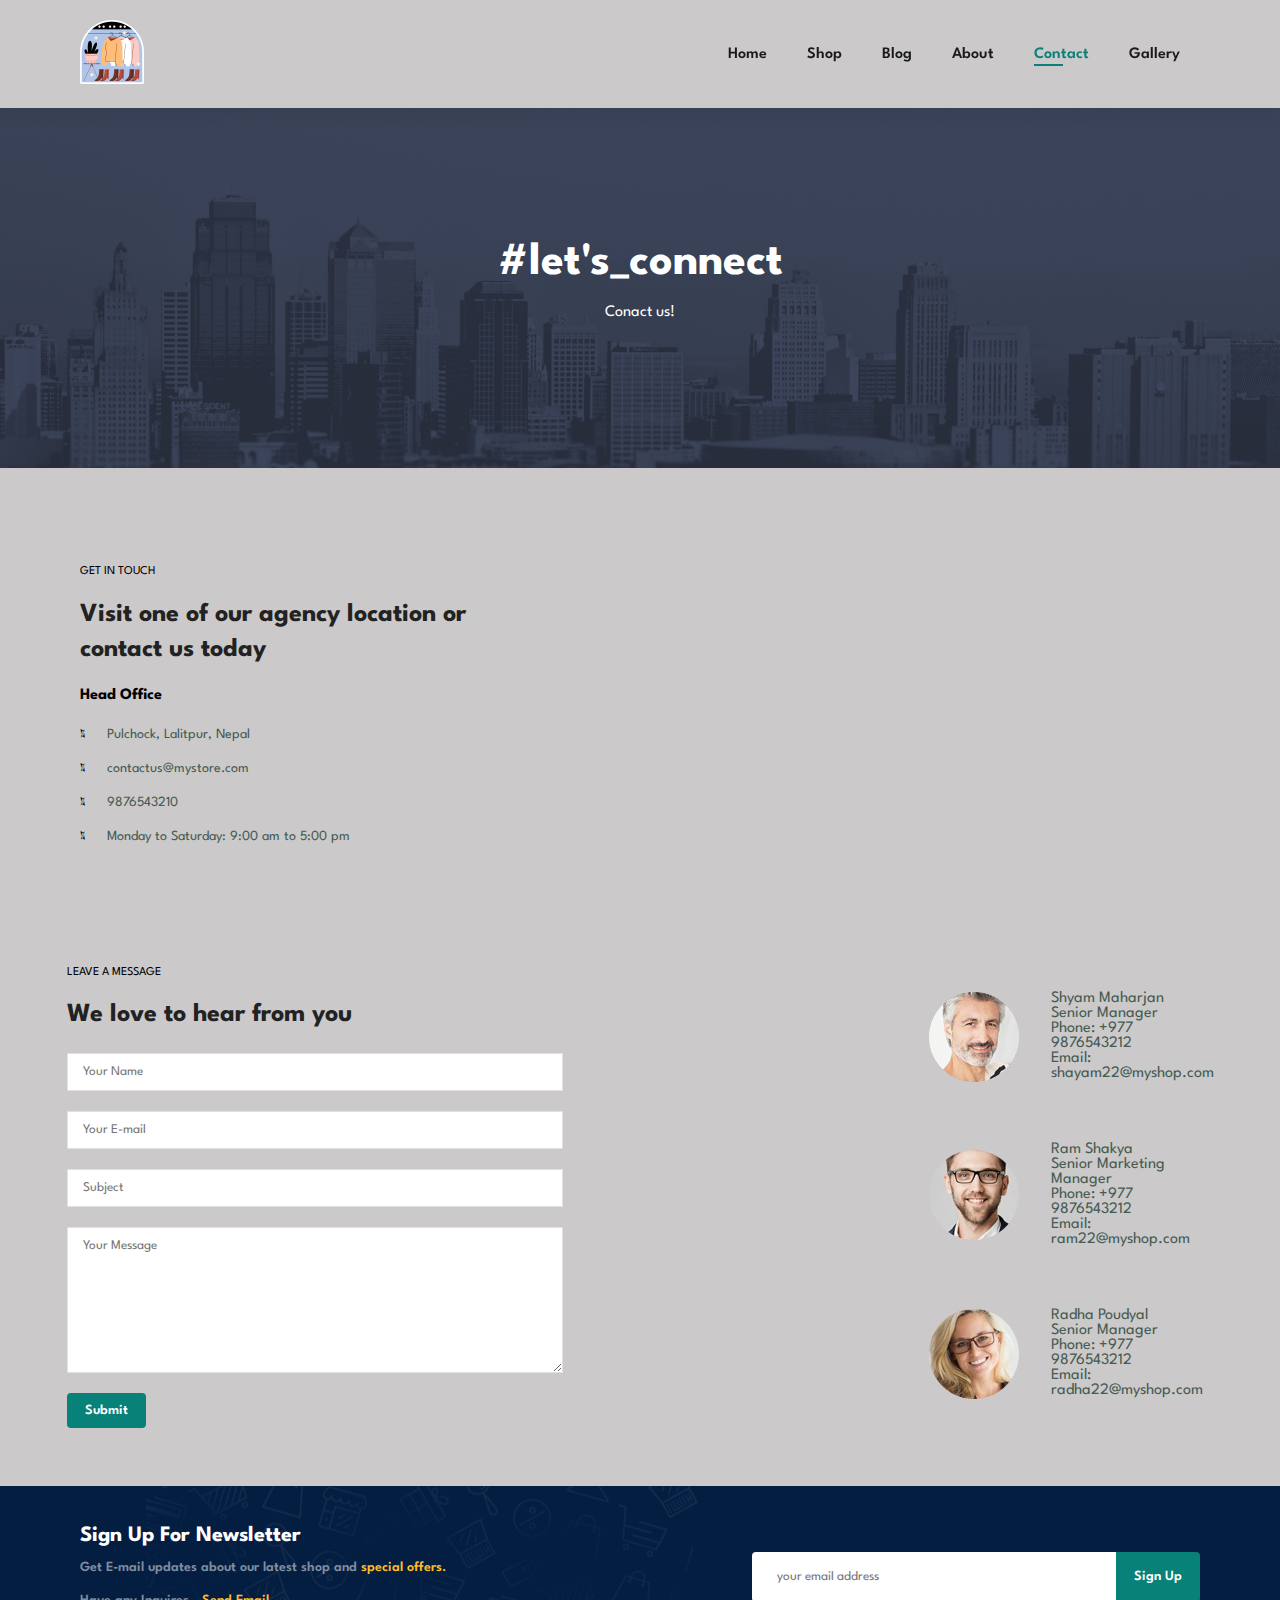
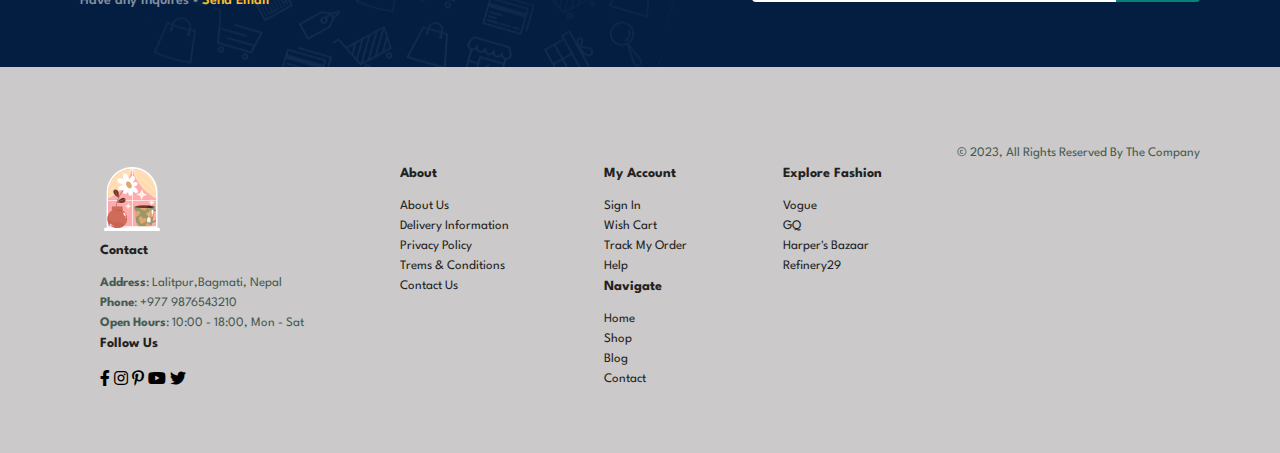
<file: E-commerce Website/contact.html>
<!DOCTYPE html>
<html lang="en">
<head>
    <meta charset="UTF-8">
    <meta http-equiv="X-UA-Compatible" content="IE=edge">
    <meta name="viewport" content="width=device-width, initial-scale=1.0">
    <title>My Store</title>

    <link rel="stylesheet" href="style.css">
    <link rel="stylesheet" href="https://pro.fontawesome.com/releases/v5.10.0/css/all.css" />

</head>
<body>
    <section id="header">
        <a href="#"><img src="img/logo1.png" alt="logo here" class="logo"></a>

        <div>
            <ul id="navbar">
                <li><a href="index.html">Home</a></li>
                <li><a href="shop.html">Shop</a></li>
                <li><a href="blog.html">Blog</a></li>
                <li><a href="about.html">About</a></li>
                <li><a href="contact.html" class="active">Contact</a></li>
                <li><a href="gallery.html">Gallery</a></li>
            </ul>
        </div>
    </section>

    <section id="page-header" class="contact-header">
        <h2>#let's_connect</h2>
        <p>Conact us!</p>
    </section>

    <section id="contact-details" class="section-p1">
        <div class="details">
            <span>GET IN TOUCH</span>
            <h2>Visit one of our agency location or contact us today</h2>
            <h3>Head Office</h3>
            <div>
                <li>
                    <i class="fal fa-map"></i>
                    <p>Pulchock, Lalitpur, Nepal</p>
                </li>
                <li>
                    <i class="fal fa-envelope"></i>
                    <p>contactus@mystore.com</p>
                </li>
                <li>
                    <i class="fal fa-phone-alt"></i>
                    <p>9876543210</p>
                </li>
                <li>
                    <i class="fal fa-clock"></i>
                    <p>Monday to Saturday: 9:00 am to 5:00 pm</p>
                </li>
            </div>
        </div>
        <div class="map">
            <iframe src="https://www.google.com/maps/embed?pb=!1m18!1m12!1m3!1d3533.2768915613324!2d85.31661549999995!3d27.677835700000006!2m3!1f0!2f0!3f0!3m2!1i1024!2i768!4f13.1!3m3!1m2!1s0x39eb19cbbeac9357%3A0x8f35a679609cb5b9!2sPulchowk%2C%20Lalitpur%2044600!5e0!3m2!1sen!2snp!4v1682048973479!5m2!1sen!2snp" width="600" height="450" style="border:0;" allowfullscreen="" loading="lazy" referrerpolicy="no-referrer-when-downgrade"></iframe>
        </div>
    </section>

    <!-- <section id="form-details">
        <form id="contact-form" action="">
            <span>LEAVE A MESSAGE</span>
            <h2>We love to hear from you</h2>
            <input type="text" placeholder="Your Name" name="name">
            <input type="text" placeholder="Your E-mail" name="email">
            <input type="text" placeholder="Subject" name="subject">
            <textarea name="message" cols="30" rows="10" placeholder="Your Message"></textarea>
            <button class="normal" type="submit">Submit</button>
          </form>
          <div id="success-message" style="display:none">Thank you for your message!</div>
        <div class="people">
            <div>
                <img src="img/people/1.png" alt="image here">
                <p><span>Shyam Maharjan</span>Senior Manager<br> Phone: +977 9876543212 <br> Email: shayam22@myshop.com</p>
            </div>
            <div>
                <img src="img/people/2.png" alt="image here">
                <p><span>Ram Shakya</span>Senior Marketing Manager<br> Phone: +977 9876543212 <br> Email: ram22@myshop.com</p>
            </div>
            <div>
                <img src="img/people/3.png" alt="image here">
                <p><span>Radha Poudyal</span>Senior Manager<br> Phone: +977 9876543212 <br> Email: radha22@myshop.com</p>
            </div>
        </div>
    </section> -->

    <section id="form-details">
        <table>
          <tr>
            <td colspan="2" class="form-content">
              <form id="contact-form" action="">
                <span>LEAVE A MESSAGE</span>
                <h2>We love to hear from you</h2>
                <input type="text" placeholder="Your Name" name="name">
                <input type="text" placeholder="Your E-mail" name="email">
                <input type="text" placeholder="Subject" name="subject">
                <textarea name="message" cols="30" rows="10" placeholder="Your Message"></textarea>
                <button class="normal" type="submit">Submit</button>
              </form>
              <div id="success-message" style="display:none">Thank you for your message!</div>
            </td>
            <td class="people-column">
              <div class="people">
                <table>
                  <tr>
                    <td>
                      <img src="img/people/1.png" alt="image here">
                    </td>
                    <td>
                      <p><span>Shyam Maharjan</span><br>Senior Manager<br> Phone: +977 9876543212 <br> Email: shayam22@myshop.com</p>
                    </td>
                  </tr>
                  <tr>
                    <td>
                      <img src="img/people/2.png" alt="image here">
                    </td>
                    <td>
                      <p><span>Ram Shakya</span><br>Senior Marketing Manager<br> Phone: +977 9876543212 <br> Email: ram22@myshop.com</p>
                    </td>
                  </tr>
                  <tr>
                    <td>
                      <img src="img/people/3.png" alt="image here">
                    </td>
                    <td>
                      <p><span>Radha Poudyal</span><br>Senior Manager<br> Phone: +977 9876543212 <br> Email: radha22@myshop.com</p>
                    </td>
                  </tr>
                </table>
              </div>
            </td>
          </tr>
        </table>

      </section>
      
      
    <script src="validate-form.js"></script>

    <section id="newsletter" class="section-p1 section-m1">
        <div class="news-text">
            <h4>Sign Up For Newsletter</h4>
            <p>Get E-mail updates about our latest shop and <span>special offers.</span></p>
            <p>Have any Inquires - <a href="mailto:example@example.com">Send Email</a></p>
        </div>
        <div class="form">
            <input type="text" placeholder="your email address">
            <button class="normal">Sign Up</button>
        </div>
    </section>

    <footer class="section-p1">
        <div class="column">
            <img class="logo" src="img/logo.png" alt="logo here">
            <h4>Contact</h4>
            <p><strong>Address</strong>: Lalitpur,Bagmati, Nepal</p>
            <p><strong>Phone</strong>: +977 9876543210</p>
            <p><strong>Open Hours</strong>: 10:00 - 18:00, Mon - Sat</p>
            <div class="follow">
                <h4>Follow Us</h4>
                <div class="icons">
                    <i class="fab fa-facebook-f"></i>
                    <i class="fab fa-instagram"></i>
                    <i class="fab fa-pinterest-p"></i>
                    <i class="fab fa-youtube"></i>
                    <i class="fab fa-twitter"></i>
                </div>    
            </div>
        </div>
        <div class="column">
            <h4>About</h4>
            <a href="about.html">About Us</a>
            <a href="#">Delivery Information</a>
            <a href="#">Privacy Policy</a>
            <a href="#">Trems & Conditions</a>
            <a href="#">Contact Us</a>
        </div>
        <div class="column">
            <h4>My Account</h4>
            <a href="#">Sign In</a>
            <a href="#">Wish Cart</a>
            <a href="#">Track My Order</a>
            <a href="#">Help</a>
            <h4>Navigate</h4>
            <a href="index.html">Home</a>
            <a href="shop.html">Shop</a>
            <a href="blog.html">Blog</a>
            <a href="contact.html">Contact</a>
        </div>
        <div class="column">
            <h4>Explore Fashion</h4>
            <a href=" https://www.vogue.com/">Vogue</a>
            <a href=" https://www.gq.com/">GQ</a>
            <a href=" https://www.harpersbazaar.com/">Harper's Bazaar</a>
            <a href=" https://www.refinery29.com/">Refinery29</a>
        </div>
        <div class="copyright">
            <p>&copy; 2023, All Rights Reserved By The Company </p>
        </div>
    </footer>
</file>
<file: E-commerce Website/style.css>
@import url("https://fonts.googleapis.com/css2?family=Spartan:wght@100;200;300;400;500;600;700;800;900&display=swap");
* {
  margin: 0;
  padding: 0;
  box-sizing: border-box;
  font-family: "Spartan", sans-serif;
}

html {
  scroll-behavior: smooth;
}

/* Global Styles */

h1 {
  font-size: 50px;
  line-height: 64px;
  color: #222;
}

h2 {
  font-size: 46px;
  line-height: 54px;
  color: #222;
}

h4 {
  font-size: 20px;
  color: #222;
}

h6 {
  font-weight: 700;
  font-size: 12px;
}

p {
  font-size: 16px;
  color: #465b52;
  margin: 15px 0 20px 0;
}

.section-p1 {
  padding: 40px 80px;
}

.section-m1 {
  margin: 40px 0;
}

button.normal {
  font-size: 14px;
  font-weight: 600;
  padding: 11px 18px;
  color: #fff;
  background-color: transparent;
  cursor: pointer;
  border: none;
  outline: none;
  transition: 0.2s;
}

button.white {
  font-size: 13px;
  font-weight: 600;
  padding: 15px 30px;
  color: #000;
  background-color: #fff;
  border-radius: 4px;
  cursor: pointer;
  border: none;
  outline: none;
  transition: 0.2s;
}

button.green {
  font-size: 13px;
  font-weight: 600;
  padding: 11px 18px;
  color: #fff;
  background-color: transparent;
  cursor: pointer;
  border: 1px solid #fff;
  outline: none;
  transition: 0.2s;
}

body {
  width: 100%;
  background-color: #cbc9c9;
  max-width: 1320px;
  margin: 0 auto;
}

/* Header Styling */
#header {
    display: flex;
    align-items: center;
    justify-content: space-between;
    padding: 20px 80px;
    background: #cbc9c9;
    box-shadow: 0 5px 15px rgba(0, 0, 0, 0.06);
    z-index: 999;
    position: sticky;
    top: 0;
    left: 0;
}

#navbar {
    display: flex;
    align-items: center;
    justify-content: center;
}

#navbar li {
    list-style-type: none;
    padding: 0 20px;
    position: relative;
}

#navbar li a {
    text-decoration: none;
    font-size: 16px;
    color: #1a1a1a;
    font-weight: 600;
    transition: 0.3s ease;
}

#navbar li a:hover,
#navbar li a.active {
    color: #088178;
}

#navbar li a.active::after,
#navbar li a:hover::after{
    content: "";
    width: 30%;
    height: 2px;
    background: #088178;
    position: absolute;
    bottom: -4px;
    left: 20px;
}

#hero {
    /* background-image: url(img/hero4.jpg); */
    height: 90vh;
    width: 100%;
    background-size: cover;
    background-position: top 25% right 0;
    padding: 0 80px;
    display: flex;
    flex-direction: column;
    align-items: flex-start;
    justify-content: center;
    position: relative;
}

.hero-content {
  position: relative;
  z-index: 1;
  padding: 50px;
  color: white;
  text-align: center;
}

.slideshow-container {
  position: absolute;
  top: 0;
  left: 0;
  height: 100%;
  width: 100%;
}

.slideshow-image {
  position: absolute;
  top: 0;
  left: 0;
  height: 100%;
  width: 100%;
  opacity: 0;
  transition: opacity 1s ease-in-out;
}

#hero h4 {
    padding-bottom: 15px;
}

#hero h1 {
    color: #088178;
}

#hero a {
    background-image: url(img/button.png);
    background-color: transparent;
    color:#088178;
    border: 0;
    padding: 14px 80px 14px 65px;
    background-repeat: no-repeat;
    font-weight: 700;
    font-size: 20px;
    text-decoration: none;
}

#feature {
  display: flex;
  align-items: center;
  justify-content: space-between;
  flex-wrap: wrap;
}

#feature .fe-box {
  width: 170px;
  text-align: center;
  padding: 25px 15px;
  box-shadow: 20px 20px 34px rgba(0, 0, 0, 0.03);
  border: 1px solid #cce7d0;
  border-radius: 4px;
  margin: 15px 0;
  background-color: #fff;
}

#feature .fe-box:hover {
  box-shadow: 10px 10px 54px rgba(70, 62, 221, 0.1);
}

feature .fe-box img {
  width: 100%;
  margin-bottom: 10px;
}

#feature .fe-box h6 {
  display: inline-block;
  padding: 9px 8px 6px 8px;
  line-height: 1;
  border-radius: 4px;
  color: #088178;
  background-color: #fddde4;
}

#feature .fe-box:nth-child(2) h6 {
  background-color: #cdebbc;
}

#feature .fe-box:nth-child(3) h6 {
  background-color: #d1e8f2;
}

#feature .fe-box:nth-child(4) h6 {
  background-color: #cdd4f8;
}

#feature .fe-box:nth-child(5) h6 {
  background-color: #f6dbf6;
}

#feature .fe-box:nth-child(6) h6 {
  background-color: #fff2e5;
}

#product1 {
  text-align: center;
}

#product1 .pro-container {
  display: flex;
  justify-content: space-between;
  padding-top: 20px;
  flex-wrap: wrap;
}

#product1 .pro {
  width: 23%;
  min-width: 250px;
  padding: 10px 12px;
  /* border: 1px solid #cce7d0; */
  border-radius: 25px;
  cursor: pointer;
  box-shadow: 20px 20px 30px rgba(0, 0, 0, 0.02);
  margin: 15px 0;
  transition: 0.2s ease;
  position: relative;
  background-color: #fff
}

#product1 .pro img{
  width: 100%;
  border-radius: 20px;
}

#product1 .pro:hover {
  box-shadow: 20px 20px 30px rgba(0, 0, 0, 0.6);
}

#product1 .pro .description {
  text-align: start;
  padding: 10px 0;
}

#product1 .pro .description span {
  color: #606063;
  font-size: 12px;
}

#product1 .pro .description h5 {
  padding-top: 7px;
  color: #1a1a1a;
  font-size: 14px;
}

#product1 .pro .description i {
  font-size: 12px;
  color:rgb(243, 181, 25)
}

#product1 .pro .description h4 {
  padding-top: 7px;
  font-size: 15px;
  font-weight: 700;
  color: #088178;
}

#product1 .pro .cart {
  width: 40px;
  height: 40px;
  line-height: 40px;
  border-radius: 50px;
  background-color: #e8f6ea;
  border: 1px solid #cce7d0;
  position: absolute;
  bottom: 20px;
  right: 10px;
  font-weight: 500;
  color: #088178;
} 

#banner {
  display: flex;
  flex-direction: column;
  justify-content: center;
  align-items: center;
  text-align: center;
  background-image: url(img/banner/b2.jpg);
  width: 100%;
  height: 40vh;
  background-size: cover;
  background-position: center;
}

#banner h4 {
  color: #fff;
  font-size: 16px;
}

#banner h2 {
  color: #fff;
  font-size: 30px;
  padding: 10px 0;
}

#banner h2 span {
  color: #ef3636;
}

#banner button:hover {
  background-color: #088178;
  color: white;
}

#sm-banner {
  display: flex;
  justify-content: space-between;
  flex-wrap: wrap;
}

#sm-banner .banner-box {
  display: flex;
  flex-direction: column;
  justify-content: center;
  align-items: flex-start;
  background-image: url(img/banner/b17.jpg);
  min-width: 540px;
  height: 50vh;
  background-size: cover;
  background-position: center;
  padding: 30px;
}

#sm-banner h4 {
  color: white;
  font-size: 20px;
  font-weight: 300;
}

#sm-banner h2 {
  color: white;
  font-size: 28px;
  font-weight: 800;
}

#sm-banner span {
  color: #fff;
  font-size: 14px;
  font-weight: 500;
  padding-bottom: 15px;
}

#sm-banner .banner-box:hover button {
  background-color: #088178;
  border: #fff;
}

#sm-banner .banner-box2 {
  background-image: url(img/banner/b10.jpg);
}

#newsletter {
  display: flex;
  justify-content: space-between;
  flex-wrap: wrap;
  align-items: center;
  background-image: url(img/banner/b14.png);
  background-repeat: no-repeat;
  background-position: 20% 30%;
  background-color: #041e42;
}

#newsletter h4 {
  font-size: 22px;
  font-weight: 700;
  color: #fff;
}

#newsletter p {
  font-size: 14px;
  font-weight: 600;
  color: #818ea0;
}

#newsletter p span {
  color: #ffbd27;
}

#newsletter p a {
  text-decoration: none;
  color: #ffbd27;
}

#newsletter input {
  height: 3.125rem;
  padding: 0 1.52rem;
  width: 100%;
  border: 1px solid transparent;
  border-radius: 4px;
  outline: none;
  border-top-right-radius: 0;
  border-bottom-right-radius: 0;
}

#newsletter button {
  background-color: #088178;
  color: #fff;
  white-space: nowrap;
  border-radius: 4px;
  border-top-left-radius: 0;
  border-bottom-left-radius: 0;
}

#newsletter .form {
  display: flex;
  width: 40%;
}

footer {
  display:flex;
  flex-wrap: wrap;
  justify-content: space-between;
}

footer .column {
  display:flex;
  flex-direction: column;
  align-items: flex-start;
  margin: 20px;
}

footer .logo {
  margin-bottom: 13px;
}

footer h4 {
  font-size: 14px;
  padding-bottom: 20px;
}

footer p {
  font-size: 13px;
  margin: 0 0 8px 0;
}

footer a {
  font-size: 13px;
  text-decoration: none;
  color: #222;
  margin: 0 0 8px 0;
  /* margin-bottom: 10px; */
}

footer a:hover {
  color: red;
}

footer a:active {
  color: green;
}

footer a:visited {
  color: purple;
}

footer a:visited:hover {
  color: rgb(241, 29, 32);
}


/* Shop Page  */

#page-header {
  background-image: url(img/banner/b1.jpg);
  width: 100%;
  height: 40vh;
  background-size: cover;
  display: flex;
  justify-content: center;
  text-align: center;
  flex-direction: column;
  padding: 14px;
}

#page-header h2, #page-header p {
  color: #fff
}

#pagination {
  text-align: center;
}

#pagination a {
  text-decoration: none;
  background-color: #088178;
  padding: 15px 20px;
  border-radius: 4px;
  color: #fff;
  font-weight: 600;
}

#pagination a i {
  font-size: 16px;
  font-weight: 600;
}



/* Single Product Page  */
#pro-details {
  display: flex;
  margin-top: 20px;
}

#pro-details .single-pro-image {
  width: 40%;
  margin-right: 50px;
}

.small-img-group {
  display: flex;
  justify-content: space-between;
}

.small-img-col {
  flex-basis: 24%;
  cursor: pointer;
}

#pro-details .single-pro-details {
  width: 50%;
  padding-top: 30px;
}

#pro-details .single-pro-details h4 {
  padding: 40px 0 20px 0;
}

#pro-details .single-pro-details h2 {
  font-size: 20px;
}

#pro-details .single-pro-details select {
  display: block;
  padding: 5px 10px;
  margin-bottom: 10px;
}

#pro-details .single-pro-details input {
  width: 50px;
  height: 47px;
  padding-left: 10px;
  font-size: 10px;
  margin-right: 10px;
}

#pro-details .single-pro-details button {
  background-color: #088178;
  color: #fff;
}

#pro-details .single-pro-details span {
  line-height: 25px;
}

/* Blog Page  */
#page-header.blog-header {
  background-image: url(img/banner/b19.jpg);
}

#blog {
  padding: 150px 150px 0px 150px;
}

#blog .blog-box {
  display: flex;
  align-items: center;
  width: 100%;
  position: relative;
  padding-bottom: 19px;
}

#blog .blog-img {
  width: 50%;
  margin: 40px;
}

#blog img {
  width: 100%;
  height: 300px;
  object-fit: cover;
}

#blog .blog-details {
  width: 50%;
}

#blog .blog-details a {
  text-decoration: none;
  font-size: 11px;
  color: #000;
  font-weight: 700;
  position: relative;
  transition: 0.3s;
}

#blog .blog-details a::after {
  content: "";
  width: 50px;
  height: 1px;
  background-color: #000;
  position: absolute;
  top: 4px;
  right: -60px;
}

#blog .blog-details a:hover {
  color: #088178;
}

#blog .blog-details a:hover::after {
  background-color: #088178;
}

#blog .blog-box h1 {
  position: absolute;
  top: -1px;
  left: 35px;
  font-size: 70px;
  font-weight: 700;
  color: #c9cbce;
  z-index: -9;
}

/* About Us Page  */

#page-header.about-header {
  background-image: url(img/about/banner.png);
}

#about-head {
  display: flex;
  align-items: center;
}

#about-head img {
  width: 50%;
  height: auto;
} 

#about-head div {
  padding-left: 40px;
}

#about-app {
  text-align: center;
}

#about-app .video {
  width: 70%;
  height: 100%;
  margin: 30px auto 0 auto;
}

#about-app .video video {
  width: 100%;
  height: 100%;
  border-radius: 20px;
}

/* Contact Page  */

#page-header.contact-header {
  background-image: url(img/about/banner.png);
}

#contact-details {
  display: flex;
  align-items: center;
  justify-content: space-between;
}

#contact-details .details {
  width: 40%;
}

#contact-details .details span,
#form-details form span {
  font-size: 12px;
}

#contact-details .details h2,
#form-details form h2 {
  font-size: 26px;
  line-height: 35px;
  padding: 20px 0px;
}

#contact-details .details h3 {
  font-size: 16px;
  padding-bottom: 15px;
}

#contact-details .details li {
  list-style: none;
  display: flex;
  padding: 10px 0;
}

#contact-details .details li i {
  font-size: 14px;
  padding-right: 22px;
}

#contact-details .details li p {
  margin: 0;
  font-size: 14px;
}

#contact-details .map {
  width: 55%;
  height: 400px;
}

#contact-details .map iframe{
  width: 100%;
  height: 100%; 
}

#form-details form {
  width: 65%;
  display: flex;
  flex-direction: column;
  align-items: flex-start;
}

#form-details form input,
#form-details form textarea {
  width: 100%;
  padding: 12px 15px;
  outline: none;
  margin-bottom: 20px;
  border: 1px solid #e1e1e1;
}

#form-details form button {
  background-color: #088178;
  border-radius: 4px;
}

.form-content {
  width: 70%;
  /* padding: 20px; */
}

.people-column {
  width: 300px;
}

table {
  padding-left: 50px;
  padding-right: 16px;
}

table td {
  vertical-align: middle;
  width: 50%;
  padding: 12px 15px;
}

table td .form-content {
  vertical-align: middle;
  width: 70px;
  padding: 12px 15px;
}
</file>
